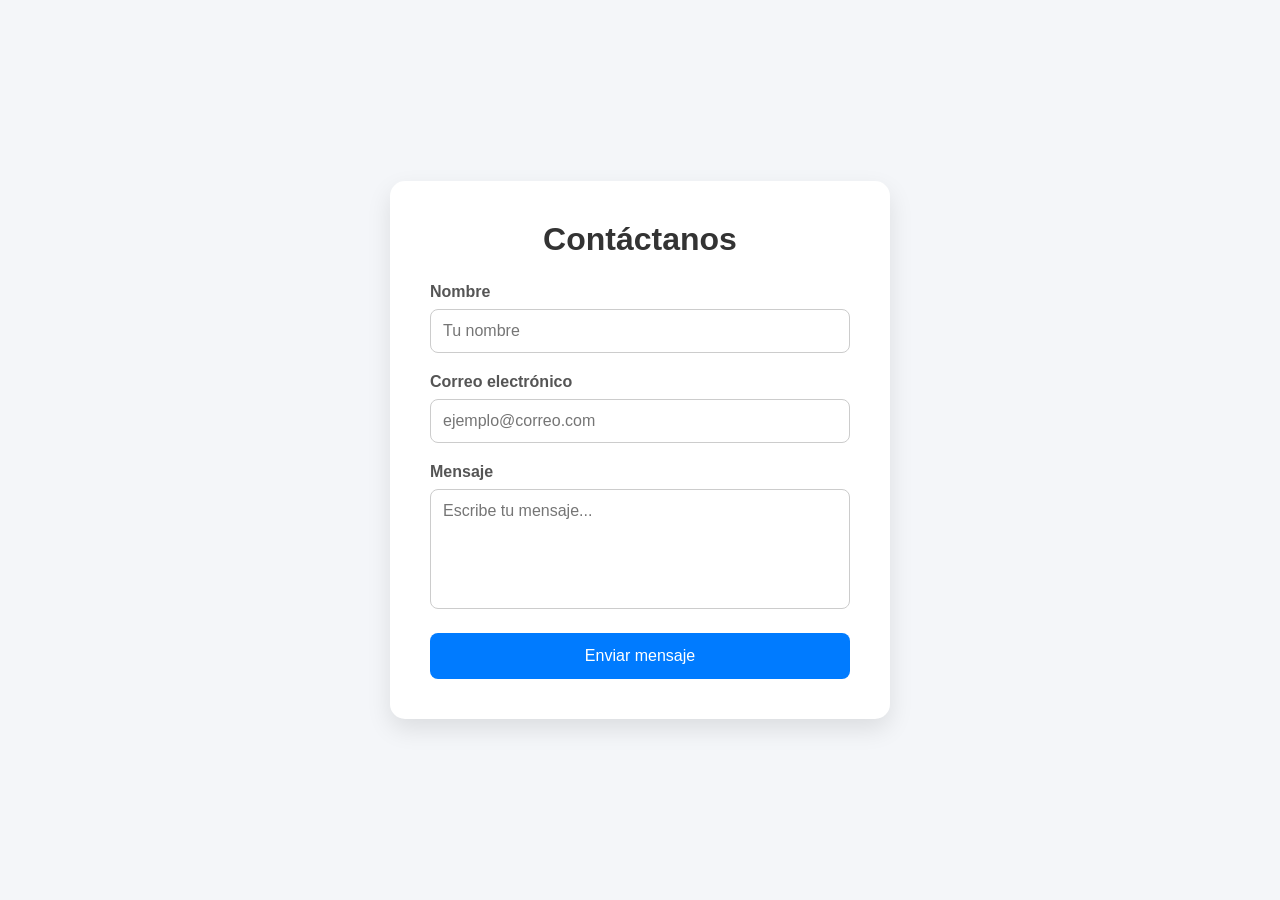
<file: CONTACTO.HTML>
<!DOCTYPE html>
<html lang="es">
<head>
<meta charset="UTF-8">
<meta name="viewport" content="width=device-width, initial-scale=1.0">
<title>Contacto</title>

<style>
    *{
        margin:0;
        padding:0;
        box-sizing:border-box;
        font-family:Arial, sans-serif;
    }

    body{
        background:#f4f6f9;
        display:flex;
        justify-content:center;
        align-items:center;
        height:100vh;
        padding:20px;
    }

    .contacto{
        background:white;
        padding:40px;
        border-radius:15px;
        width:100%;
        max-width:500px;
        box-shadow:0 10px 25px rgba(0,0,0,0.1);
    }

    .contacto h1{
        text-align:center;
        margin-bottom:25px;
        color:#333;
    }

    .grupo{
        margin-bottom:20px;
    }

    label{
        display:block;
        margin-bottom:8px;
        color:#555;
        font-weight:bold;
    }

    input,
    textarea{
        width:100%;
        padding:12px;
        border:1px solid #ccc;
        border-radius:8px;
        outline:none;
        transition:0.3s;
        font-size:16px;
    }

    input:focus,
    textarea:focus{
        border-color:#007bff;
        box-shadow:0 0 5px rgba(0,123,255,0.3);
    }

    textarea{
        resize:none;
        height:120px;
    }

    button{
        width:100%;
        padding:14px;
        border:none;
        background:#007bff;
        color:white;
        font-size:16px;
        border-radius:8px;
        cursor:pointer;
        transition:0.3s;
    }

    button:hover{
        background:#0056b3;
    }

    @media(max-width:500px){
        .contacto{
            padding:25px;
        }
    }
</style>
</head>

<body>

<div class="contacto">
    <h1>Contáctanos</h1>

    <form action="#" method="POST">

        <div class="grupo">
            <label for="nombre">Nombre</label>
            <input 
                type="text" 
                id="nombre" 
                name="nombre" 
                placeholder="Tu nombre"
                required
            >
        </div>

        <div class="grupo">
            <label for="correo">Correo electrónico</label>
            <input 
                type="email" 
                id="correo" 
                name="correo" 
                placeholder="ejemplo@correo.com"
                required
            >
        </div>

        <div class="grupo">
            <label for="mensaje">Mensaje</label>
            <textarea 
                id="mensaje" 
                name="mensaje" 
                placeholder="Escribe tu mensaje..."
                required
            ></textarea>
        </div>

        <button type="submit">Enviar mensaje</button>

    </form>
</div>

</body>
</html>
</file>
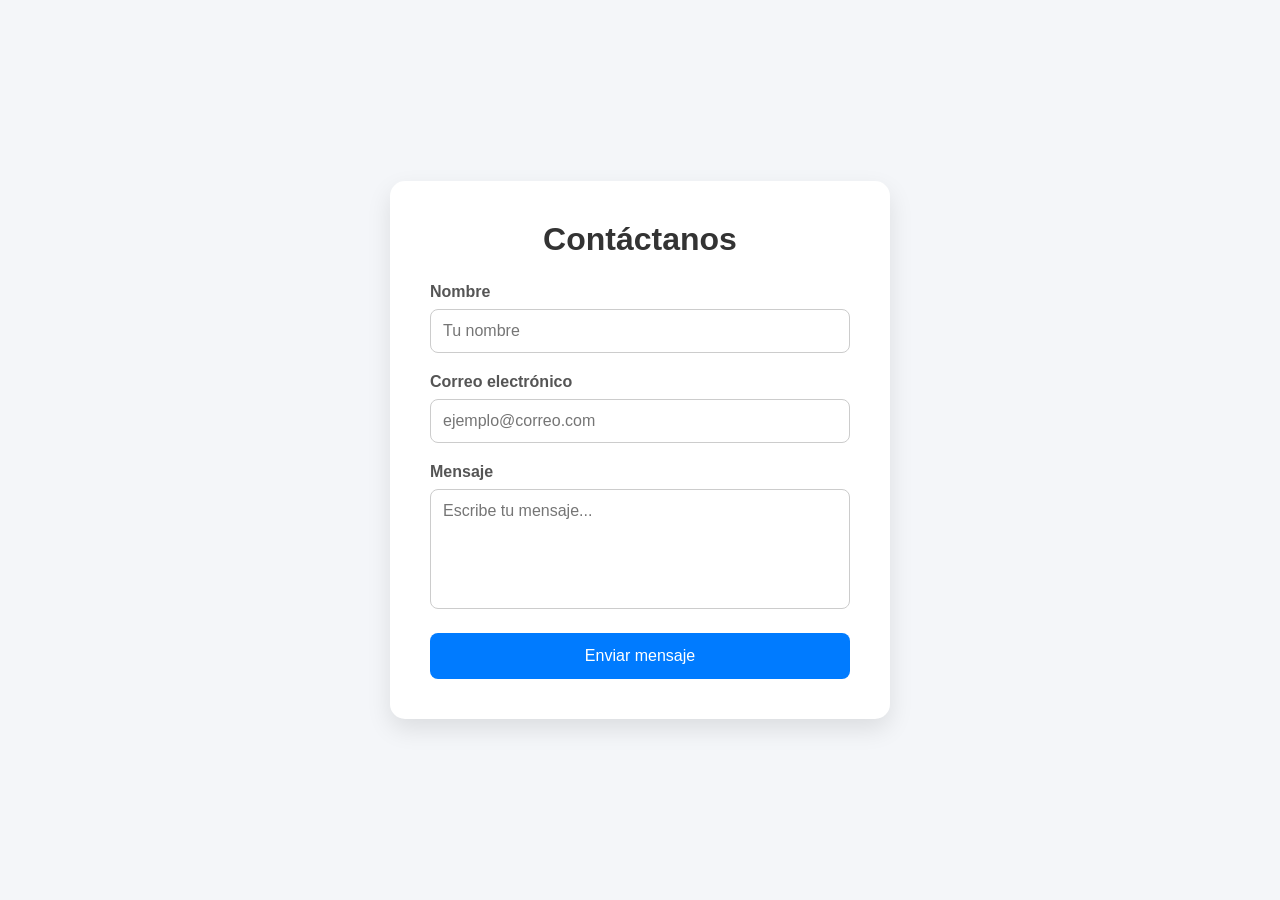
<file: contacto.html>
<!DOCTYPE html>
<html lang="es">
<head>
<meta charset="UTF-8">
<meta name="viewport" content="width=device-width, initial-scale=1.0">
<title>Contacto</title>

<style>
    *{
        margin:0;
        padding:0;
        box-sizing:border-box;
        font-family:Arial, sans-serif;
    }

    body{
        background:#f4f6f9;
        display:flex;
        justify-content:center;
        align-items:center;
        height:100vh;
        padding:20px;
    }

    .contacto{
        background:white;
        padding:40px;
        border-radius:15px;
        width:100%;
        max-width:500px;
        box-shadow:0 10px 25px rgba(0,0,0,0.1);
    }

    .contacto h1{
        text-align:center;
        margin-bottom:25px;
        color:#333;
    }

    .grupo{
        margin-bottom:20px;
    }

    label{
        display:block;
        margin-bottom:8px;
        color:#555;
        font-weight:bold;
    }

    input,
    textarea{
        width:100%;
        padding:12px;
        border:1px solid #ccc;
        border-radius:8px;
        outline:none;
        transition:0.3s;
        font-size:16px;
    }

    input:focus,
    textarea:focus{
        border-color:#007bff;
        box-shadow:0 0 5px rgba(0,123,255,0.3);
    }

    textarea{
        resize:none;
        height:120px;
    }

    button{
        width:100%;
        padding:14px;
        border:none;
        background:#007bff;
        color:white;
        font-size:16px;
        border-radius:8px;
        cursor:pointer;
        transition:0.3s;
    }

    button:hover{
        background:#0056b3;
    }

    @media(max-width:500px){
        .contacto{
            padding:25px;
        }
    }
</style>
</head>

<body>

<div class="contacto">
    <h1>Contáctanos</h1>

    <form action="#" method="POST">

        <div class="grupo">
            <label for="nombre">Nombre</label>
            <input 
                type="text" 
                id="nombre" 
                name="nombre" 
                placeholder="Tu nombre"
                required
            >
        </div>

        <div class="grupo">
            <label for="correo">Correo electrónico</label>
            <input 
                type="email" 
                id="correo" 
                name="correo" 
                placeholder="ejemplo@correo.com"
                required
            >
        </div>

        <div class="grupo">
            <label for="mensaje">Mensaje</label>
            <textarea 
                id="mensaje" 
                name="mensaje" 
                placeholder="Escribe tu mensaje..."
                required
            ></textarea>
        </div>

        <button type="submit">Enviar mensaje</button>

    </form>
</div>

</body>
</html>
</file>
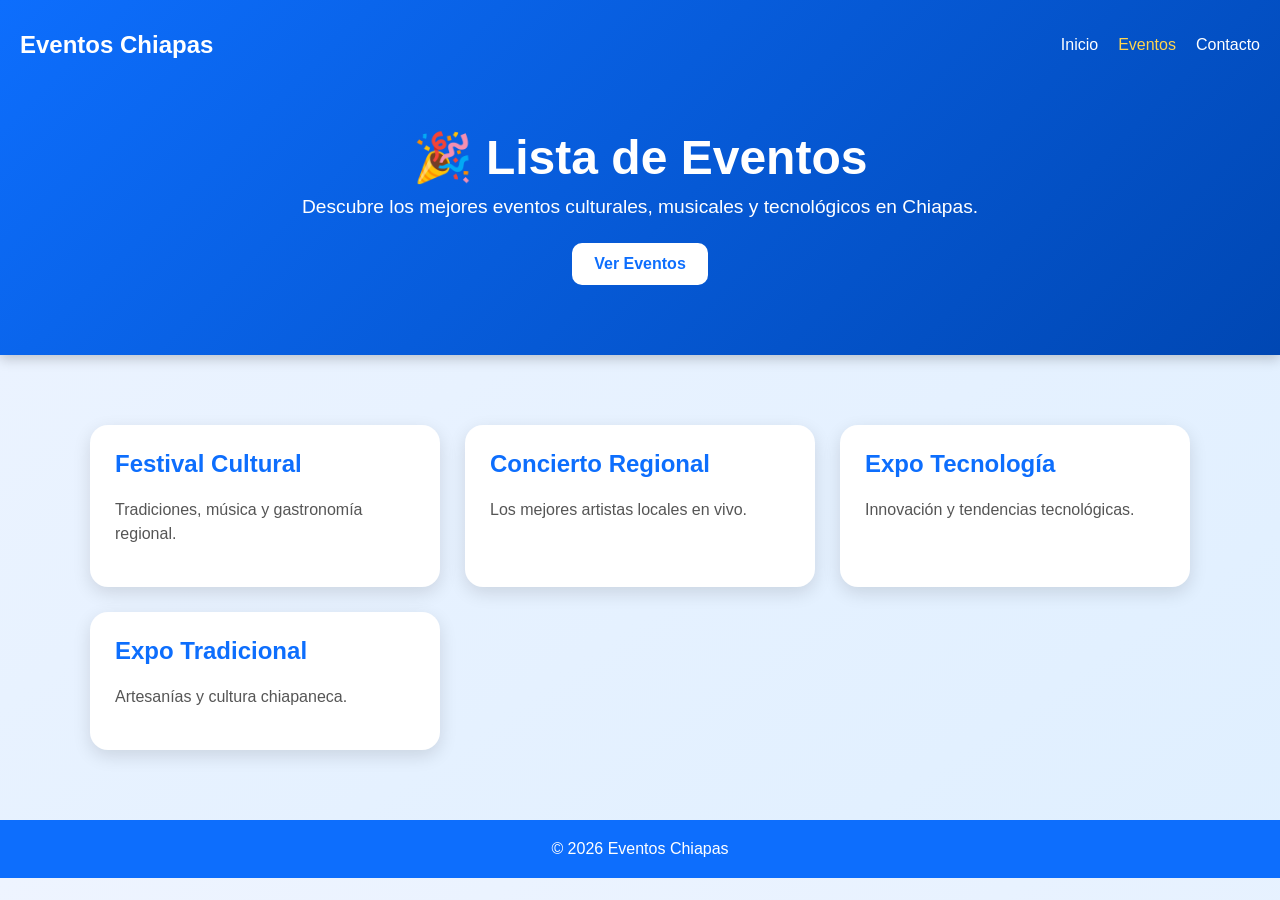
<file: EVENTOS.HTML>
<!DOCTYPE html>
<html lang="es">
<head>
    <meta charset="UTF-8">
    <meta name="viewport" content="width=device-width, initial-scale=1.0">
    <title>Eventos | Eventos Chiapas</title>

    <style>
        body {
            font-family: 'Segoe UI', sans-serif;
            margin: 0;
            background: linear-gradient(to bottom right, #eef4ff, #dfefff);
            color: #333;
        }

        /* HEADER */
        .hero {
            background: linear-gradient(135deg, #0d6efd, #0047b3);
            color: white;
            padding-bottom: 50px;
            box-shadow: 0 4px 12px rgba(0,0,0,0.2);
        }

        .overlay {
            padding: 20px;
        }

        /* NAVBAR */
        .navbar {
            display: flex;
            justify-content: space-between;
            align-items: center;
            flex-wrap: wrap;
        }

        .logo {
            font-size: 1.5rem;
            font-weight: bold;
        }

        .nav-links {
            list-style: none;
            display: flex;
            gap: 20px;
            padding: 0;
        }

        .nav-links li a {
            color: white;
            text-decoration: none;
            transition: 0.3s;
        }

        .nav-links li a:hover,
        .nav-links .active {
            color: #ffd54f;
        }

        /* HERO */
        .hero-content {
            text-align: center;
            margin-top: 60px;
        }

        .hero-content h1 {
            font-size: 3rem;
            margin-bottom: 10px;
        }

        .hero-content p {
            font-size: 1.2rem;
            max-width: 700px;
            margin: auto;
        }

        .btn {
            display: inline-block;
            margin-top: 25px;
            padding: 12px 22px;
            background: white;
            color: #0d6efd;
            text-decoration: none;
            border-radius: 10px;
            font-weight: bold;
            transition: 0.3s;
        }

        .btn:hover {
            background: #ffd54f;
            color: #000;
        }

        /* EVENTOS */
        .eventos-container {
            max-width: 1100px;
            margin: 50px auto;
            padding: 20px;
            display: grid;
            grid-template-columns: repeat(auto-fit, minmax(260px, 1fr));
            gap: 25px;
        }

        .evento-card {
            background: white;
            border-radius: 18px;
            overflow: hidden;
            box-shadow: 0 6px 18px rgba(0,0,0,0.12);
            transition: transform 0.3s ease, box-shadow 0.3s ease;
            padding: 25px;
        }

        .evento-card:hover {
            transform: translateY(-8px);
            box-shadow: 0 10px 25px rgba(0,0,0,0.18);
        }

        .evento-card h2 {
            color: #0d6efd;
            margin-top: 0;
        }

        .evento-card p {
            color: #555;
            line-height: 1.5;
        }

        /* FOOTER */
        footer {
            background: #0d6efd;
            color: white;
            text-align: center;
            padding: 20px;
            margin-top: 50px;
        }

        /* RESPONSIVE */
        @media (max-width: 768px) {
            .navbar {
                flex-direction: column;
                gap: 15px;
            }

            .hero-content h1 {
                font-size: 2rem;
            }
        }
    </style>
</head>

<body>

    <!-- ENCABEZADO -->
    <header class="hero">
        <div class="overlay">

            <nav class="navbar">
                <div class="logo">
                    Eventos Chiapas
                </div>

                <ul class="nav-links">
                    <li><a href="index.html">Inicio</a></li>
                    <li><a href="eventos.html" class="active">Eventos</a></li>
                    <li><a href="contacto.html">Contacto</a></li>
                </ul>
            </nav>

            <div class="hero-content">
                <h1>🎉 Lista de Eventos</h1>

                <p>
                    Descubre los mejores eventos culturales,
                    musicales y tecnológicos en Chiapas.
                </p>

                <a href="#eventos" class="btn">
                    Ver Eventos
                </a>
            </div>

        </div>
    </header>

    <!-- EVENTOS -->
    <main id="eventos">

        <section class="eventos-container">

            <div class="evento-card">
                <h2>Festival Cultural</h2>
                <p>Tradiciones, música y gastronomía regional.</p>
            </div>

            <div class="evento-card">
                <h2>Concierto Regional</h2>
                <p>Los mejores artistas locales en vivo.</p>
            </div>

            <div class="evento-card">
                <h2>Expo Tecnología</h2>
                <p>Innovación y tendencias tecnológicas.</p>
            </div>

            <div class="evento-card">
                <h2>Expo Tradicional</h2>
                <p>Artesanías y cultura chiapaneca.</p>
            </div>

        </section>

    </main>

    <footer>
        © 2026 Eventos Chiapas
    </footer>

</body>
</html>
</file>
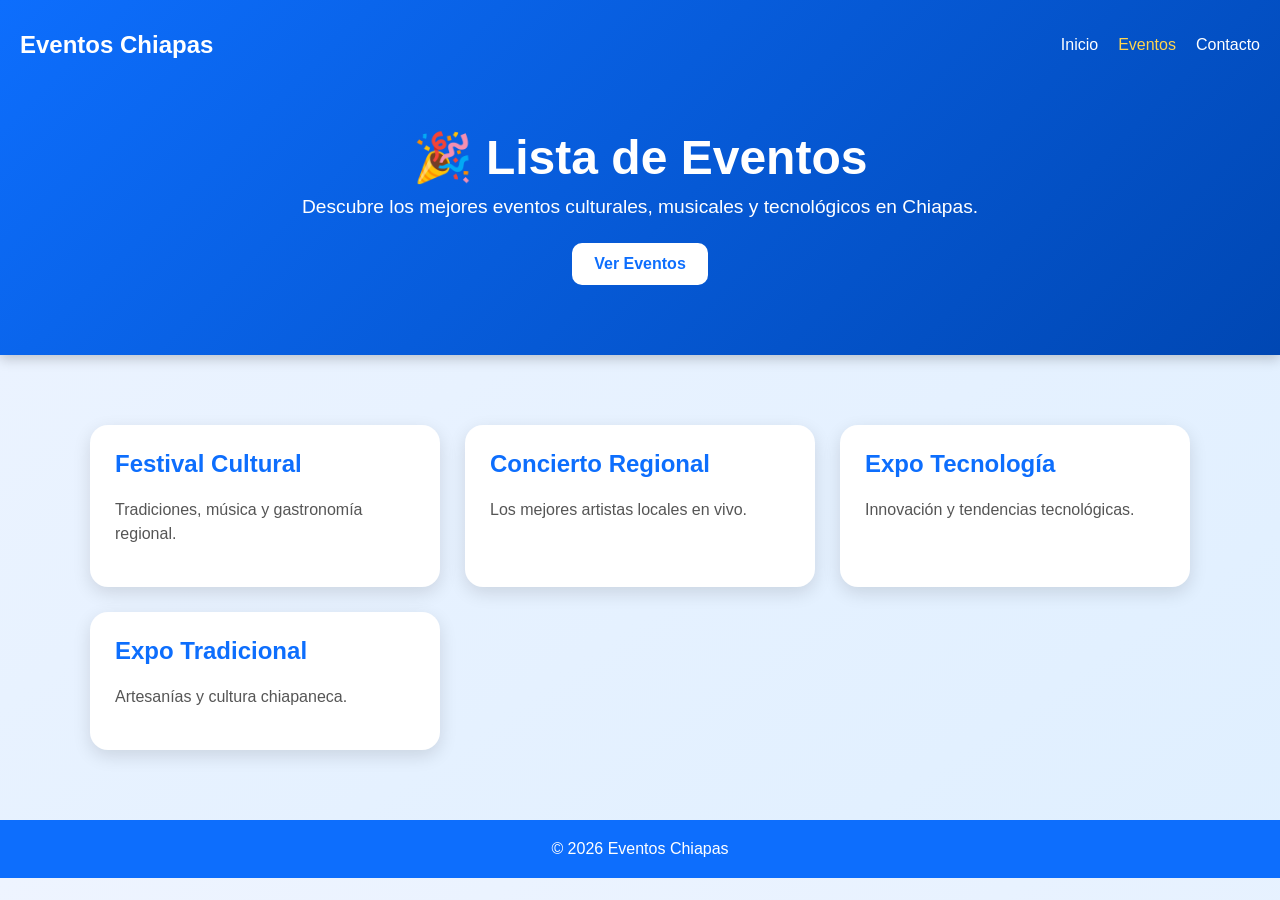
<file: eventos.html>
<!DOCTYPE html>
<html lang="es">
<head>
    <meta charset="UTF-8">
    <meta name="viewport" content="width=device-width, initial-scale=1.0">
    <title>Eventos | Eventos Chiapas</title>

    <style>
        body {
            font-family: 'Segoe UI', sans-serif;
            margin: 0;
            background: linear-gradient(to bottom right, #eef4ff, #dfefff);
            color: #333;
        }

        /* HEADER */
        .hero {
            background: linear-gradient(135deg, #0d6efd, #0047b3);
            color: white;
            padding-bottom: 50px;
            box-shadow: 0 4px 12px rgba(0,0,0,0.2);
        }

        .overlay {
            padding: 20px;
        }

        /* NAVBAR */
        .navbar {
            display: flex;
            justify-content: space-between;
            align-items: center;
            flex-wrap: wrap;
        }

        .logo {
            font-size: 1.5rem;
            font-weight: bold;
        }

        .nav-links {
            list-style: none;
            display: flex;
            gap: 20px;
            padding: 0;
        }

        .nav-links li a {
            color: white;
            text-decoration: none;
            transition: 0.3s;
        }

        .nav-links li a:hover,
        .nav-links .active {
            color: #ffd54f;
        }

        /* HERO */
        .hero-content {
            text-align: center;
            margin-top: 60px;
        }

        .hero-content h1 {
            font-size: 3rem;
            margin-bottom: 10px;
        }

        .hero-content p {
            font-size: 1.2rem;
            max-width: 700px;
            margin: auto;
        }

        .btn {
            display: inline-block;
            margin-top: 25px;
            padding: 12px 22px;
            background: white;
            color: #0d6efd;
            text-decoration: none;
            border-radius: 10px;
            font-weight: bold;
            transition: 0.3s;
        }

        .btn:hover {
            background: #ffd54f;
            color: #000;
        }

        /* EVENTOS */
        .eventos-container {
            max-width: 1100px;
            margin: 50px auto;
            padding: 20px;
            display: grid;
            grid-template-columns: repeat(auto-fit, minmax(260px, 1fr));
            gap: 25px;
        }

        .evento-card {
            background: white;
            border-radius: 18px;
            overflow: hidden;
            box-shadow: 0 6px 18px rgba(0,0,0,0.12);
            transition: transform 0.3s ease, box-shadow 0.3s ease;
            padding: 25px;
        }

        .evento-card:hover {
            transform: translateY(-8px);
            box-shadow: 0 10px 25px rgba(0,0,0,0.18);
        }

        .evento-card h2 {
            color: #0d6efd;
            margin-top: 0;
        }

        .evento-card p {
            color: #555;
            line-height: 1.5;
        }

        /* FOOTER */
        footer {
            background: #0d6efd;
            color: white;
            text-align: center;
            padding: 20px;
            margin-top: 50px;
        }

        /* RESPONSIVE */
        @media (max-width: 768px) {
            .navbar {
                flex-direction: column;
                gap: 15px;
            }

            .hero-content h1 {
                font-size: 2rem;
            }
        }
    </style>
</head>

<body>

    <!-- ENCABEZADO -->
    <header class="hero">
        <div class="overlay">

            <nav class="navbar">
                <div class="logo">
                    Eventos Chiapas
                </div>

                <ul class="nav-links">
                    <li><a href="index.html">Inicio</a></li>
                    <li><a href="eventos.html" class="active">Eventos</a></li>
                    <li><a href="contacto.html">Contacto</a></li>
                </ul>
            </nav>

            <div class="hero-content">
                <h1>🎉 Lista de Eventos</h1>

                <p>
                    Descubre los mejores eventos culturales,
                    musicales y tecnológicos en Chiapas.
                </p>

                <a href="#eventos" class="btn">
                    Ver Eventos
                </a>
            </div>

        </div>
    </header>

    <!-- EVENTOS -->
    <main id="eventos">

        <section class="eventos-container">

            <div class="evento-card">
                <h2>Festival Cultural</h2>
                <p>Tradiciones, música y gastronomía regional.</p>
            </div>

            <div class="evento-card">
                <h2>Concierto Regional</h2>
                <p>Los mejores artistas locales en vivo.</p>
            </div>

            <div class="evento-card">
                <h2>Expo Tecnología</h2>
                <p>Innovación y tendencias tecnológicas.</p>
            </div>

            <div class="evento-card">
                <h2>Expo Tradicional</h2>
                <p>Artesanías y cultura chiapaneca.</p>
            </div>

        </section>

    </main>

    <footer>
        © 2026 Eventos Chiapas
    </footer>

</body>
</html>
</file>
